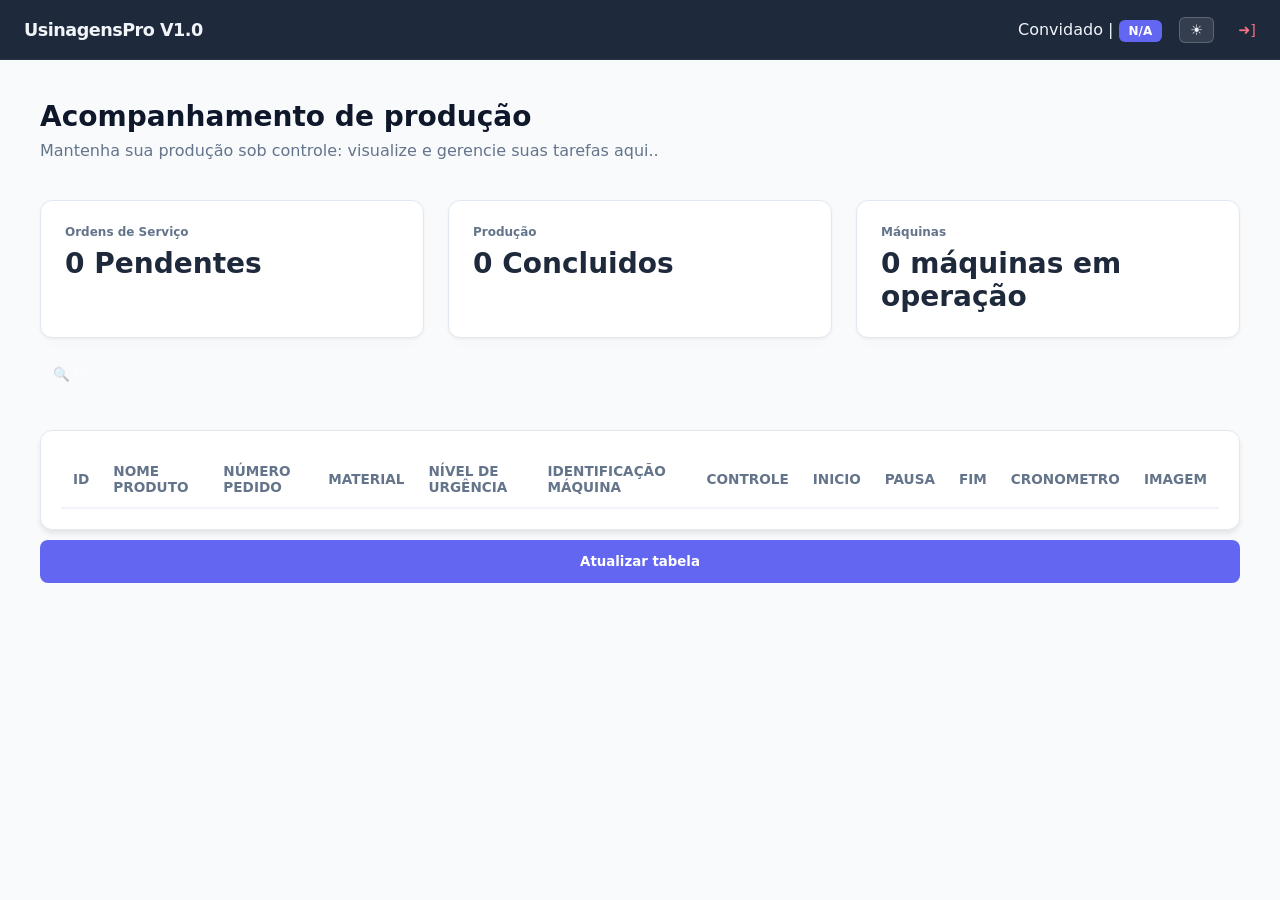
<file: codigo-fonte/principal_manufatura.html>
<!DOCTYPE html>
<html lang="pt-BR">
<head>
    <meta charset="UTF-8">
    <meta name="viewport" content="width=device-width, initial-scale=1.0">
    <title>Manufatura</title>
    <link rel="stylesheet" href="principal_manufatura.css">
</head>
<body class="main-body">
    <!-- Barra Superior -->
    <nav class="navbar">
        <div class="logo">UsinagensPro V1.0</div>
        <div class="user-info">
            <span id="display-user">Usuário</span> | 
            <span id="display-category" class="badge">Categoria</span>
            <button id="btn-tema-manuf" class="btn-tema-manuf" onclick="alternarTemaManufatura()" title="Alternar tema">☀️</button>
            <a href="index.html" class="btn-logout">➜]</a>
        </div>
    </nav>

    <div class="app-container">
        <main class="content">
        </main>
    </div>
    <script src="principal_manufatura.js"></script>
</body>
</html>
</file>
<file: codigo-fonte/principal_manufatura.css>
/* Configurações Globais */
* {
    margin: 0;
    padding: 0;
    box-sizing: border-box;
    font-family: 'Inter', 'Segoe UI', system-ui, sans-serif; /* Fonte mais moderna */
}

:root {
    --bg-main: #f8fafc;
    --sidebar-dark: #0f172a; /* Azul marinho profundo */
    --navbar-dark: #1e293b; 
    --accent: #6366f1;       /* Indigo Moderno */
    --text-muted: #94a3b8;
    --border-color: #1e293b;

    --accentNormal:rgb(0, 147, 232);
    --accentMedia:rgb(255, 255, 0);
    --accentAlta:rgb(255, 165, 0);
    --accentCritica: #ff0c0c;
}

body, html {
    height: 100%;
    overflow: hidden;
    background-color: var(--bg-main);
}

/* Barra Superior */
.navbar {
    height: 60px;
    background-color: var(--navbar-dark);
    color: #f1f5f9;
    display: flex;
    justify-content: space-between;
    align-items: center;
    padding: 0 24px;
    border-bottom: 1px solid rgba(255,255,255,0.05);
}

.logo { font-weight: 700; font-size: 1.1rem; letter-spacing: -0.5px; }

.btn-logout {
    margin-left: 15px;
    color: #fb7185;
    text-decoration: none;
    font-size: 0.9rem;
    transition: 0.2s;
}
.btn-logout:hover { opacity: 0.8; }

/* Container Principal */
.app-container {
    display: flex;
    height: calc(100vh - 60px);
}


/* Área de Trabalho */
.content {
    flex: 1;
    padding: 40px;
    overflow-y: auto;
}

header h1 { color: #0f172a; font-size: 1.75rem; margin-bottom: 8px; }
header p { color: #64748b; margin-bottom: 40px; }

/* Cards */
.cards {
    display: grid;
    grid-template-columns: repeat(auto-fit, minmax(240px, 1fr));
    gap: 24px;
}

.card {
    background: white;
    padding: 24px;
    border-radius: 12px; /* Cantos mais arredondados */
    box-shadow: 0 1px 3px rgba(0,0,0,0.05), 0 10px 15px -5px rgba(0,0,0,0.02);
    border: 1px solid #e2e8f0;
    transition: transform 0.2s;
}
.card:hover { transform: translateY(-2px); }

.card h3 { font-size: 0.75rem; color: #64748b; font-weight: 600; }
.card p { font-size: 1.75rem; font-weight: 700; color: #1e293b; margin-top: 8px; }

.badge {
    background: var(--accent);
    color: white;
    padding: 4px 10px;
    border-radius: 6px;
    font-size: 0.75rem;
    font-weight: 600;
}


/* BASE COMUM PARA TODOS OS BADGES */
.badgeNormal, .badgeMedia, .badgeAlta, .badgeCritica {
    padding: 4px 10px;
    border-radius: 6px;
    font-size: 0.75rem;
    font-weight: 600;
    color: white; /* Padrão de texto branco para quase todos */
}

/* CORES ESPECÍFICAS DE CADA UM */
.badgeNormal {
    background: var(--accentNormal);
}

.badgeMedia {
    background: var(--accentMedia);
    color: #000000; /* Texto escuro aqui para dar leitura sobre o amarelo */
}

.badgeAlta {
    background: var(--accentAlta);
    color: #000000; /* Texto escuro aqui para dar leitura sobre o amarelo */
}

.badgeCritica {
    background: var(--accentCritica);
}


/* Container que centraliza o formulário no meio da área branca */
.cadastro-wrapper {
    display: flex;
    justify-content: center;
    align-items: flex-start;
    padding-top: 0px;
    width: 100%;
    min-height: 100%;
}

.cadastro-form {
    background: #ffffff;
    width: 100%;
    max-width: 400px;
    padding: 40px;
    border-radius: 16px;
    box-shadow: 0 10px 25px rgba(0,0,0,0.05); /* Sombra suave */
    border: 1px solid #e2e8f0;
}

.cadastro-form h2 { color: #0f172a; margin-bottom: 8px; font-size: 1.5rem; }
.cadastro-form p { color: #64748b; font-size: 0.9rem; margin-bottom: 32px; }

.input-group { margin-bottom: 20px; text-align: left; }

.input-group label {
    display: block;
    font-size: 0.8rem;
    font-weight: 600;
    color: #475569;
    margin-bottom: 8px;
    text-transform: uppercase;
}

.input-group input {
    width: 100%;
    padding: 12px;
    border: 1.5px solid #e2e8f0;
    border-radius: 8px;
    background: #f8fafc;
    transition: 0.3s;
}

.input-group input:focus {
    outline: none;
    border-color: #6366f1;
    background: #fff;
}

#BtnLogin, #BtnCadastrar, #BtnAtualizar {
    width: 100%;
    background: #6366f1;
    color: white;
    border: none;
    padding: 14px;
    border-radius: 8px;
    font-weight: 600;
    cursor: pointer;
    margin-top: 10px;
    transition: 0.3s;
}

#BtnLogin:hover, #BtnCadastrar:hover, #BtnAtualizar::hover { background: #4f46e5; }

.form-footer { margin-top: 30px; border-top: 1px solid #f1f5f9; padding-top: 20px; }
.form-footer p { font-size: 0.7rem; color: #94a3b8; }

/* Garante que o select tenha o mesmo estilo dos inputs de texto */
.cadastro-form .custom-select {
    width: 100%;
    padding: 12px;
    border: 1.5px solid #e2e8f0;
    border-radius: 8px;
    background-color: #f8fafc;
    color: #475569;
    font-size: 0.95rem;
    outline: none;
    cursor: pointer;

    appearance: none;
    -webkit-appearance: none;
    -moz-appearance: none;

    background-image: url("data:image/svg+xml,%3Csvg xmlns='http://w3.org' fill='none' viewBox='0 0 24 24' stroke='%2364748b'%3E%3Cpath stroke-linecap='round' stroke-linejoin='round' stroke-width='2' d='M19 9l-7 7-7-7'%3E%3C/path%3E%3C/svg%3E");
    background-repeat: no-repeat;
    background-position: right 12px center;
    background-size: 16px;
    transition: all 0.2s;
}

.cadastro-form .custom-select:focus {
    border-color: #6366f1;
    background-color: #fff;
    box-shadow: 0 0 0 4px rgba(99, 102, 241, 0.1);
}

.table-container {
    background: white;
    padding: 20px;
    border-radius: 12px;
    box-shadow: 0 4px 6px -1px rgba(0, 0, 0, 0.1);
    border: 1px solid #e2e8f0;
    margin-top: 40px;
}

.custom-table {
    width: 100%;
    border-collapse: collapse;
    text-align: left;
}

.custom-table th {
    padding: 12px;
    border-bottom: 2px solid #f1f5f9;
    color: #64748b;
    font-size: 0.85rem;
    text-transform: uppercase;
}

.custom-table td {
    padding: 12px;
    border-bottom: 1px solid #f1f5f9;
    color: #1e293b;
    font-size: 0.9rem;
}

.btn-finalizar {
    background: #fee2e2;
    color: #ef4444;
    border: none;
    padding: 5px 10px;
    border-radius: 6px;
    cursor: pointer;
    font-weight: 600;
    font-size: 0.8rem;
}

.btn-iniciar {
    background: #3cff00;
    color: #000000;
    border: none;
    padding: 5px 10px;
    border-radius: 6px;
    cursor: pointer;
    font-weight: 600;
    font-size: 0.8rem;
}

.btn-pausar {
    background: #FFFF00;
    color: #000000;
    border: none;
    padding: 5px 10px;
    border-radius: 6px;
    cursor: pointer;
    font-weight: 600;
    font-size: 0.8rem;
}

dialog {
    border: none;
    border-radius: 12px;
    padding: 30px;
    position: fixed;
    top: 50%;
    left: 50%;
    transform: translate(-50%, -50%);
    box-shadow: 0 20px 25px -5px rgba(0, 0, 0, 0.2);
}

dialog::backdrop {
    background: rgba(15, 23, 42, 0.7); /* Cor azul marinho da sua sidebar com transparência */
}
/* ===== BOTÃO TEMA MANUFATURA ===== */
.btn-tema-manuf {
    margin-left: 12px;
    margin-right: 4px;
    background: rgba(255,255,255,0.1);
    border: 1px solid rgba(255,255,255,0.2);
    color: #f1f5f9;
    border-radius: 6px;
    padding: 4px 10px;
    font-size: 0.9rem;
    cursor: pointer;
    transition: background 0.2s;
}
.btn-tema-manuf:hover { background: rgba(255,255,255,0.2); }

/* ===== MODO ESCURO MANUFATURA ===== */
body.manuf-dark {
    background-color: #0f172a;
}
body.manuf-dark .content {
    background-color: #0f172a;
    color: #f1f5f9;
}
body.manuf-dark header h1 { color: #f1f5f9; }
body.manuf-dark header p  { color: #94a3b8; }

/* Cards: fundo preto, letras brancas */
body.manuf-dark .card {
    background: #1e293b;
    border-color: #334155;
}
body.manuf-dark .card h3 { color: #94a3b8; }
body.manuf-dark .card p  { color: #f1f5f9; }

/* Tabela */
body.manuf-dark .table-container {
    background: #1e293b;
    border-color: #334155;
}
body.manuf-dark .custom-table th {
    color: #94a3b8;
    border-color: #334155;
}
body.manuf-dark .custom-table td {
    color: #f1f5f9;
    border-color: #334155;
}

/* Botão Atualizar */
body.manuf-dark #BtnAtualizar {
    background: #334155;
    color: #f1f5f9;
}

/* ===== MINIATURA IMAGEM TABELA MANUFATURA ===== */
.miniatura-pedido {
    width: 40px;
    height: 40px;
    object-fit: cover;
    border-radius: 4px;
    cursor: pointer;
    border: 2px solid rgba(255,255,255,0.15);
    transition: transform 0.15s;
}
.miniatura-pedido:hover { transform: scale(1.15); }

/* ===== SEARCH BAR MANUFATURA ===== */
.search-bar-inline {
    padding: 7px 12px;
    border: 1px solid rgba(255,255,255,0.15);
    border-radius: 6px;
    font-size: 0.85rem;
    outline: none;
    background: rgba(255,255,255,0.08);
    color: #f1f5f9;
    transition: 0.2s;
    min-width: 200px;
}
.search-bar-inline::placeholder { color: rgba(255,255,255,0.4); }
.search-bar-inline:focus { border-color: #6366f1; background: rgba(255,255,255,0.12); }


/* ---------- TABLET (até 1024px) ---------- */
@media (max-width: 1024px) {
 
    .content {
        padding: 24px 16px;
    }
 
    .cards {
        grid-template-columns: repeat(2, 1fr);
    }
 
    .table-container {
        margin-top: 20px;
    }
}
 
/* ---------- MOBILE (até 768px) ---------- */
@media (max-width: 768px) {
 
    /* Permite scroll vertical na página toda */
    body, html {
        overflow: auto;
        height: auto;
    }
 
    /* Navbar compacta */
    .navbar {
        height: 52px;
        padding: 0 12px;
        gap: 6px;
    }
 
    .logo {
        font-size: 0.9rem;
    }
 
    /* Info do usuário: compacta */
    .user-info {
        display: flex;
        align-items: center;
        gap: 4px;
        font-size: 0.78rem;
        white-space: nowrap;
        overflow: hidden;
        max-width: 55vw;
    }
 
    .badge {
        font-size: 0.68rem;
        padding: 3px 7px;
    }
 
    /* Botão de tema manufatura: menor */
    .btn-tema-manuf {
        margin-left: 6px;
        margin-right: 2px;
        padding: 3px 7px;
        font-size: 0.85rem;
    }
 
    .btn-logout {
        margin-left: 4px;
        font-size: 1rem;
    }
 
    /* Container principal: coluna única, altura automática */
    .app-container {
        display: block;
        height: auto;
    }
 
    /* Área de trabalho: padding reduzido */
    .content {
        padding: 14px 10px;
        overflow-y: visible;
    }
 
    /* Header da página */
    header h1 {
        font-size: 1.2rem;
        margin-bottom: 4px;
    }
 
    header p {
        font-size: 0.82rem;
        margin-bottom: 20px;
    }
 
    /* Cards em coluna única */
    .cards {
        grid-template-columns: 1fr;
        gap: 12px;
    }
 
    .card {
        padding: 16px;
    }
 
    .card h3 { font-size: 0.72rem; }
    .card p  { font-size: 1.5rem; }
 
    /* Header da lista (busca + título) */
    .lista-header {
        flex-direction: column;
        align-items: flex-start;
        gap: 10px;
        margin-bottom: 12px;
    }
 
    .lista-header > div:last-child {
        width: 100%;
        flex-direction: column;
        align-items: stretch;
    }
 
    /* Search bar ocupa largura total */
    .search-bar-inline {
        width: 100%;
        min-width: unset;
        box-sizing: border-box;
    }
 
    /* Tabela com scroll horizontal */
    .table-container {
        overflow-x: auto;
        -webkit-overflow-scrolling: touch;
        padding: 10px;
        margin-top: 12px;
        border-radius: 10px;
    }
 
    .custom-table th,
    .custom-table td {
        padding: 9px 7px;
        font-size: 0.75rem;
        white-space: nowrap;
    }
 
    /* Botões de controle de pedido: menores e empilhados */
    .btn-iniciar,
    .btn-pausar,
    .btn-finalizar {
        display: block;
        width: 100%;
        margin: 2px 0;
        padding: 5px 8px;
        font-size: 0.72rem;
        text-align: center;
    }
 
    /* Botão Atualizar: largura total */
    #BtnAtualizar {
        width: 100%;
        padding: 12px;
        font-size: 0.9rem;
        margin-top: 10px;
    }
 
    /* Miniatura de imagem: ligeiramente menor */
    .miniatura-pedido {
        width: 32px;
        height: 32px;
    }
 
    /* Badges de urgência: texto menor */
    .badgeNormal, .badgeMedia, .badgeAlta, .badgeCritica {
        font-size: 0.68rem;
        padding: 3px 7px;
    }
 
    /* Formulários: largura total, padding reduzido */
    .cadastro-wrapper {
        padding: 0;
    }
 
    .cadastro-form {
        max-width: 100%;
        padding: 18px 14px;
        border-radius: 10px;
    }
 
    .input-group {
        margin-bottom: 14px;
    }
 
    /* Dialog: ocupa quase toda a tela */
    dialog {
        width: 96vw;
        max-width: 100%;
        max-height: 90vh;
        overflow-y: auto;
        padding: 18px 14px;
        top: 50%;
        left: 50%;
        transform: translate(-50%, -50%);
        border-radius: 12px;
    }
 
    /* Modo escuro no mobile: ajustes de cor para tabela */
    body.manuf-dark .table-container {
        border-radius: 10px;
    }
 
    body.manuf-dark .custom-table th,
    body.manuf-dark .custom-table td {
        font-size: 0.75rem;
    }
}
</file>
